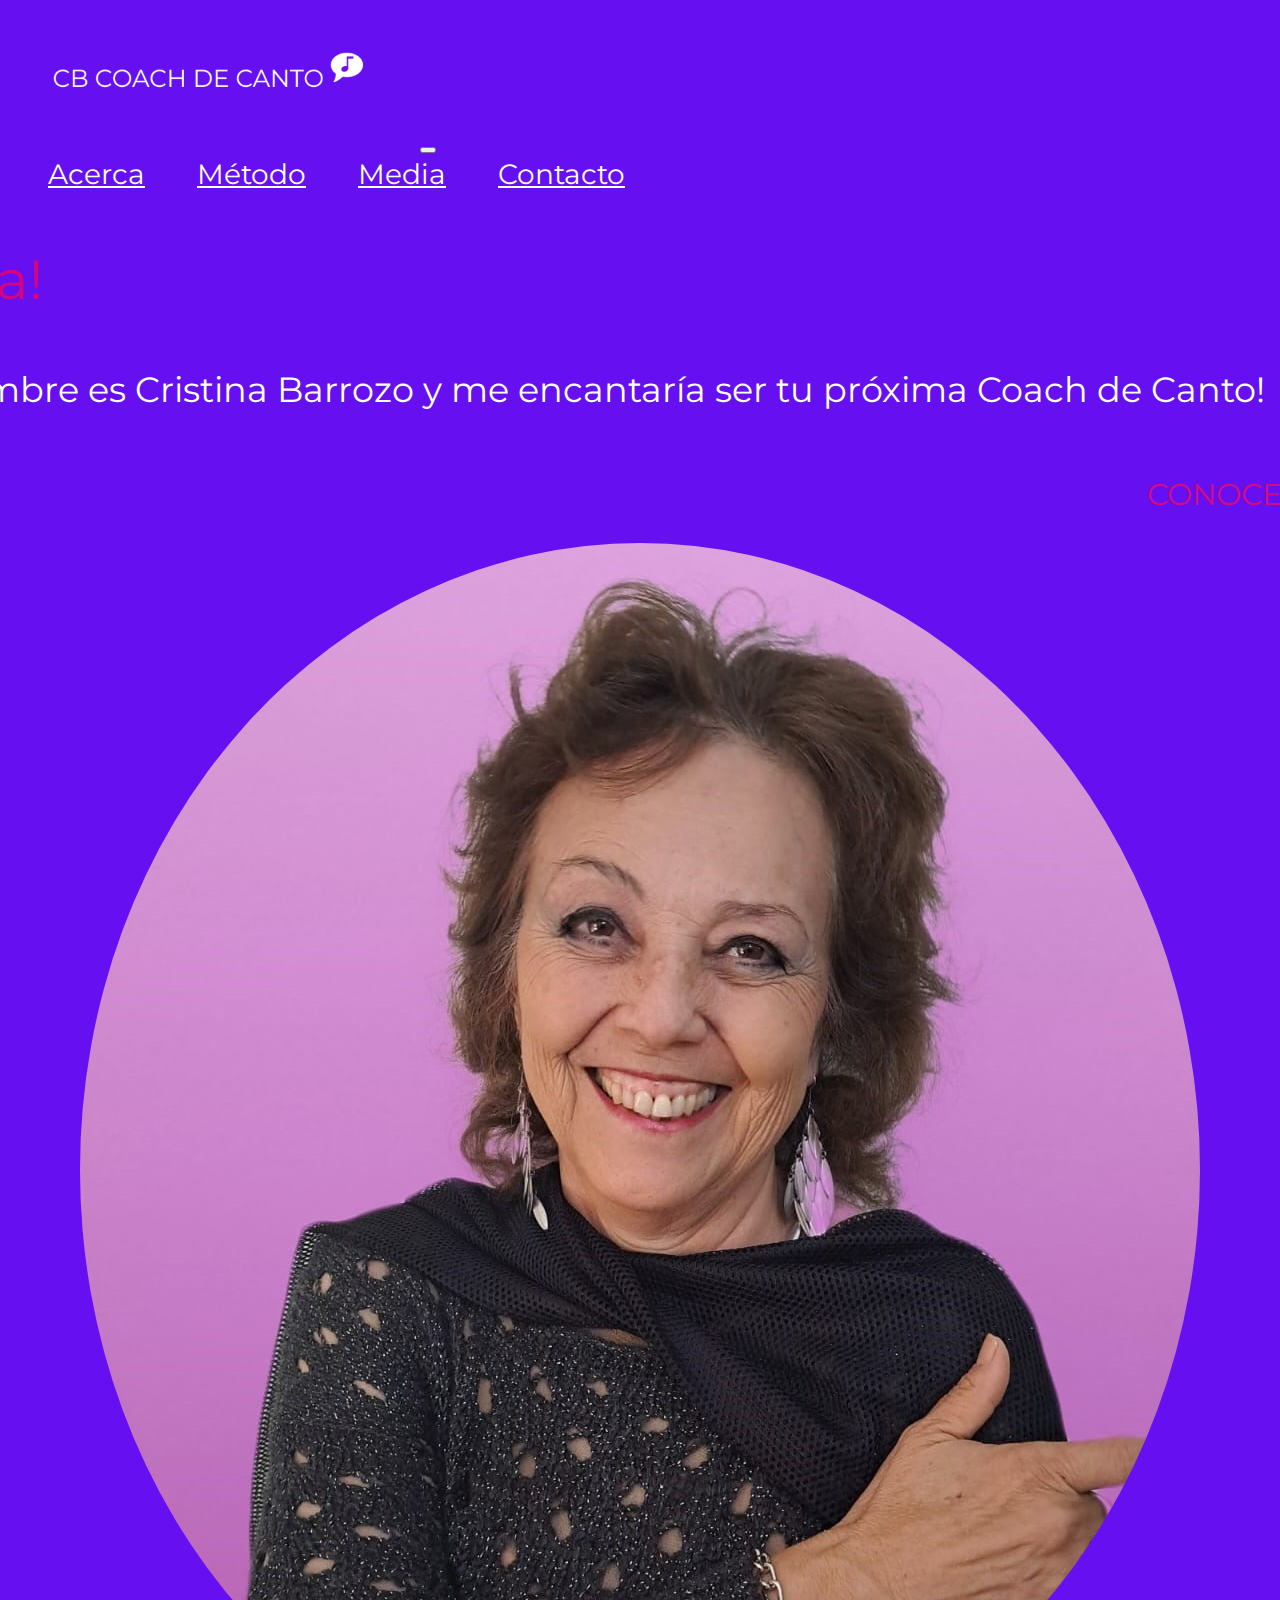
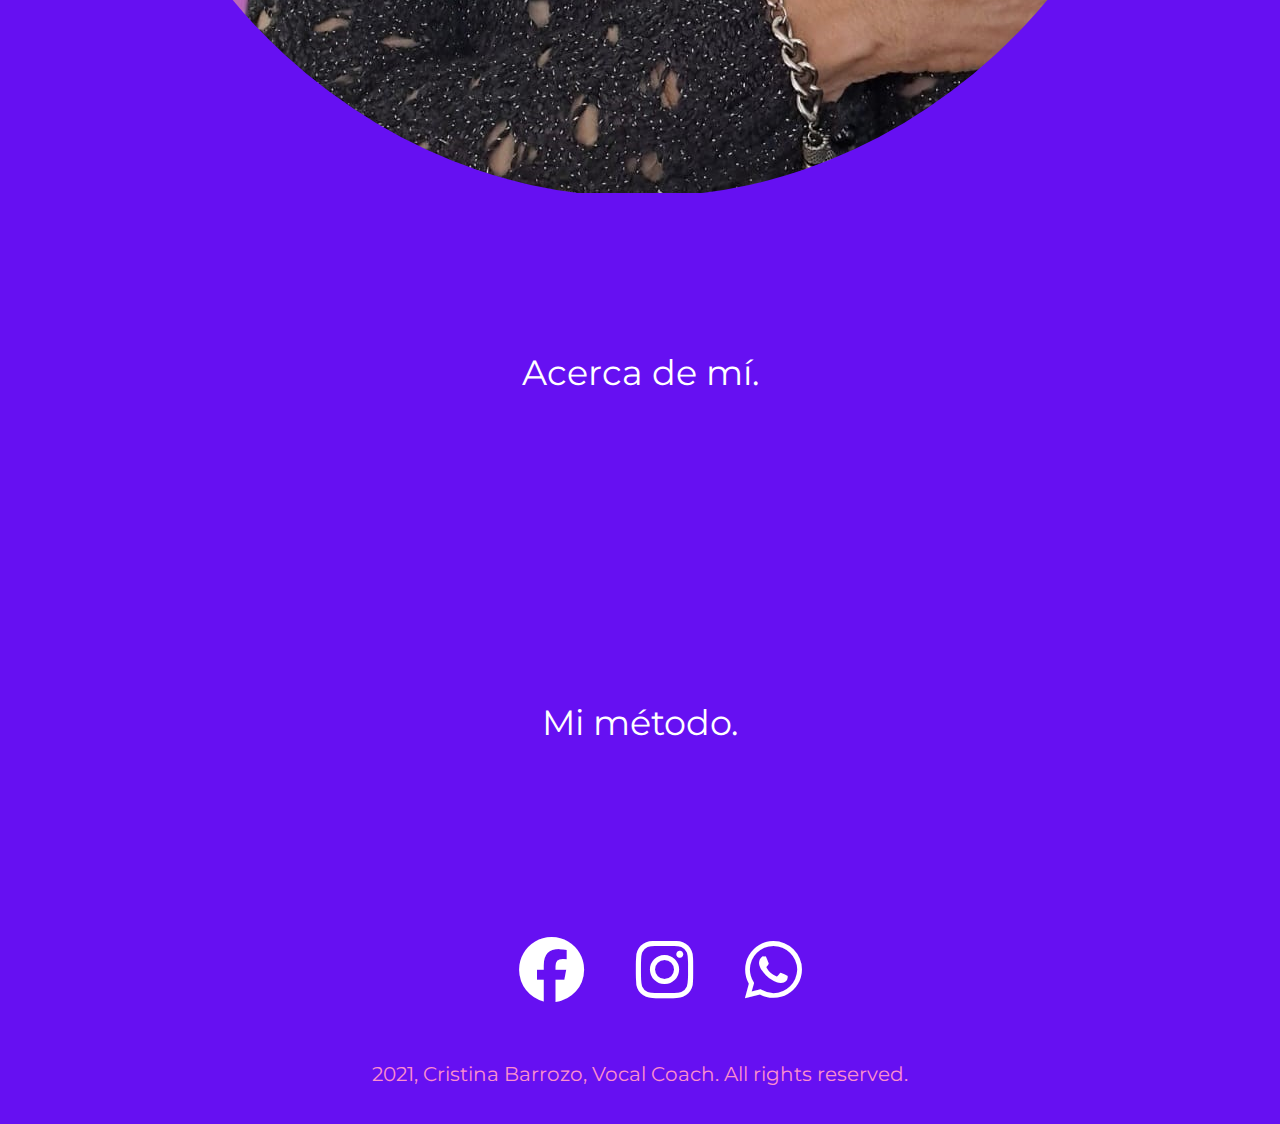
<file: index.html>
<!DOCTYPE html>
<html lang="en">
<head>
    <meta charset="UTF-8">
    <meta http-equiv="X-UA-Compatible" content="IE=edge">
    <meta name="viewport" content="width=device-width, initial-scale=1.0">
    <link rel="shortcut icon" href="/imagenes/imagenes/logos/Logo.ico"
    <link rel="preconnect" href="https://fonts.googleapis.com">
    <link rel="preconnect" href="https://fonts.gstatic.com" crossorigin>
    <link href="https://fonts.googleapis.com/css2?family=Lato&family=Montserrat:wght@700&display=swap" rel="stylesheet">
    <link rel="stylesheet" href="https://cdn.jsdelivr.net/npm/bootstrap-icons@1.8.3/font/bootstrap-icons.css">
    <link rel="stylesheet" href="https://cdnjs.cloudflare.com/ajax/libs/font-awesome/6.1.1/css/all.min.css">
    <link href="https://cdn.jsdelivr.net/npm/bootstrap@5.2.0-beta1/dist/css/bootstrap.min.css" rel="stylesheet" integrity="sha384-0evHe/X+R7YkIZDRvuzKMRqM+OrBnVFBL6DOitfPri4tjfHxaWutUpFmBp4vmVor" crossorigin="anonymous">
    <link rel="stylesheet" href="style.css">
    <title>CB Vocal Coach</title>
</head>

<body>
        
        <!--INICIO HEADER-->

        <header>
            
            <nav class="navbar navbar-expand-lg barra-navegacion">
                <div class="container-fluid">
                  <a class="navbar-brand" href="index.html"><img src="./fotos/CB COACH DE CANTO.png" alt=""></a>
                  <button class="navbar-toggler" type="button" data-bs-toggle="collapse" data-bs-target="#navbarNavAltMarkup" aria-controls="navbarNavAltMarkup" aria-expanded="false" aria-label="Toggle navigation">
                    <span class="navbar-toggler-icon"></span>
                  </button>
                  <div class="collapse navbar-collapse" id="navbarNavAltMarkup" style="flex-grow: initial">
                    <div class="navbar-nav">
                      <a class="nav-link" href="acerca.html">Acerca</a>
                      <a class="nav-link" href="metodo.html">Método</a>
                      <a class="nav-link" href="media.html">Media</a>
                      <a class="nav-link" href="contacto.html">Contacto</a>
                    </div>
                  </div>
                </div>
              </nav>
        </header>
        
        <!--FIN DEL HEADER-->

        <!--INICIO CONTAINER-FLUID PARA APLICAR EL SISTEMA GRID DE BOOSTRAP-->
        <div class="container-fluid">
        
            <div class="row">
        
              <div class="col-xs-12 col-md-12">
        
                  <div class="pb-3">
        
                        <div class="hola"><p>¡Hola!</p></div>
                        <div class="nombre"><p>Mi nombre es Cristina Barrozo y me encantaría ser tu próxima Coach de Canto!</p></div>
                        <div class="conoce-mas"><a href="contacto.html">CONOCE MAS.-></a></div>
        
                        <div class="col-xs-12 col-md-4">
                          <div class="foto-index"><img src="./fotos/foto-3.jfif" alt=""></div>
                        </div>               
                  </div>    
              </div>
                  
            </div>
                    
                    <div class="row">
        
                        <div class="col-xs-12 col-md-6">
                          <div class="acerca"><a href="acerca.html">Acerca de mí.</a></div>
                        </div> 
        
                        <div class="col-xs-12 col-md-6">
                          <div class="metodo"><a href="metodo.html">Mi método.</a></div>
                        </div>
        
                    </div>
        
                    <div class="row">
        
                        <div class="col-xs-12 col-md-12">
                          <ul class="iconos">
            
                            <div>
                        
                                <a href=""></a><i class="fa-brands fa-facebook"></i>
                        
                                <a href=""></a><i class="fa-brands fa-instagram"></i>
                        
                                <a href="contacto.html"><i class="fa-brands fa-whatsapp"></i></a>
                        
                            </div>
                        
                        </ul>
                        
                        <div class="copyright">
            
                          <p>2021, Cristina Barrozo, Vocal Coach. All rights reserved.</p></div>                 
                    </div>
            
        </div>
   
    
    <!--FIN DEL CONTAINER-FLUID-->
    <!--LINKS DE JS DE BOOSTRAP-->
    <script src="https://cdn.jsdelivr.net/npm/@popperjs/core@2.11.5/dist/umd/popper.min.js" integrity="sha384-Xe+8cL9oJa6tN/veChSP7q+mnSPaj5Bcu9mPX5F5xIGE0DVittaqT5lorf0EI7Vk" crossorigin="anonymous"></script>
    <script src="https://cdn.jsdelivr.net/npm/bootstrap@5.2.0-beta1/dist/js/bootstrap.min.js" integrity="sha384-kjU+l4N0Yf4ZOJErLsIcvOU2qSb74wXpOhqTvwVx3OElZRweTnQ6d31fXEoRD1Jy" crossorigin="anonymous"></script>

    <!--FIN DE LOS LINKS DE JS DE BOOSTRAP-->

  </body>

<!--FIN BODY-->

</html>
</file>
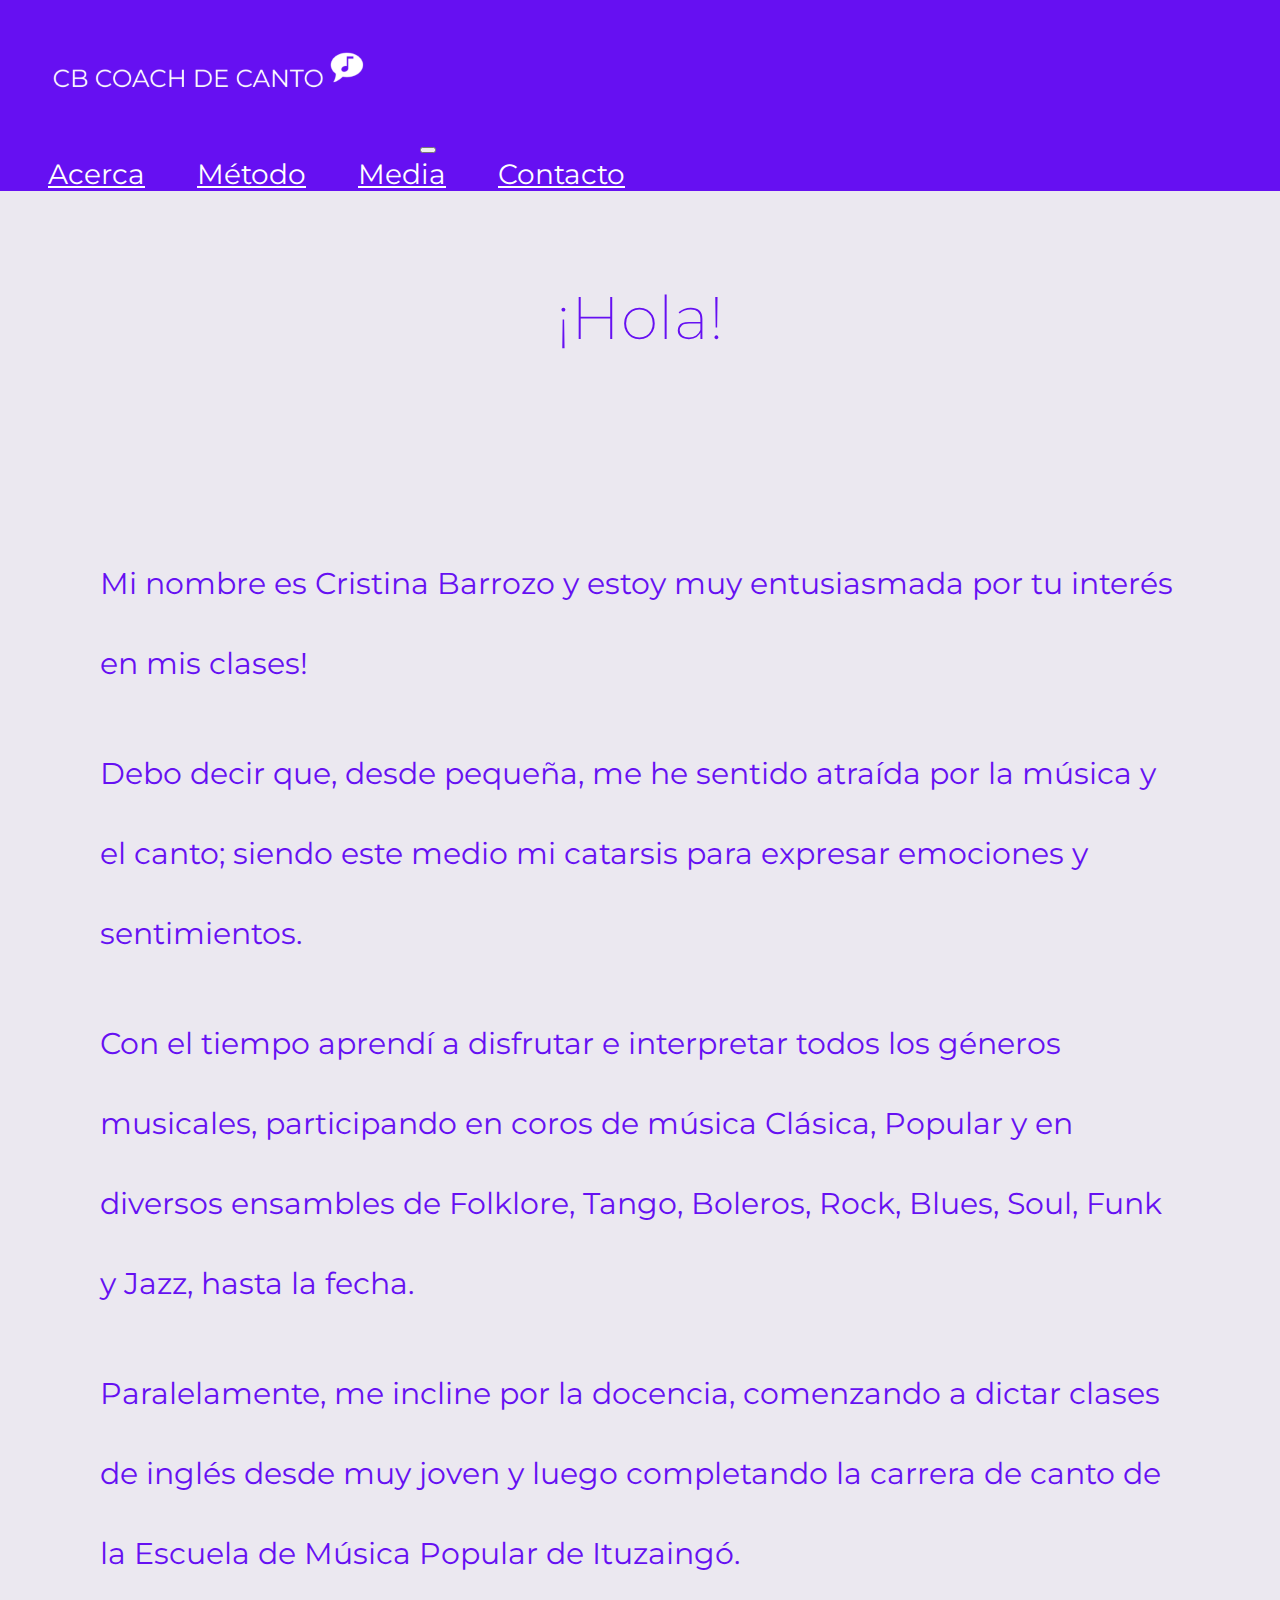
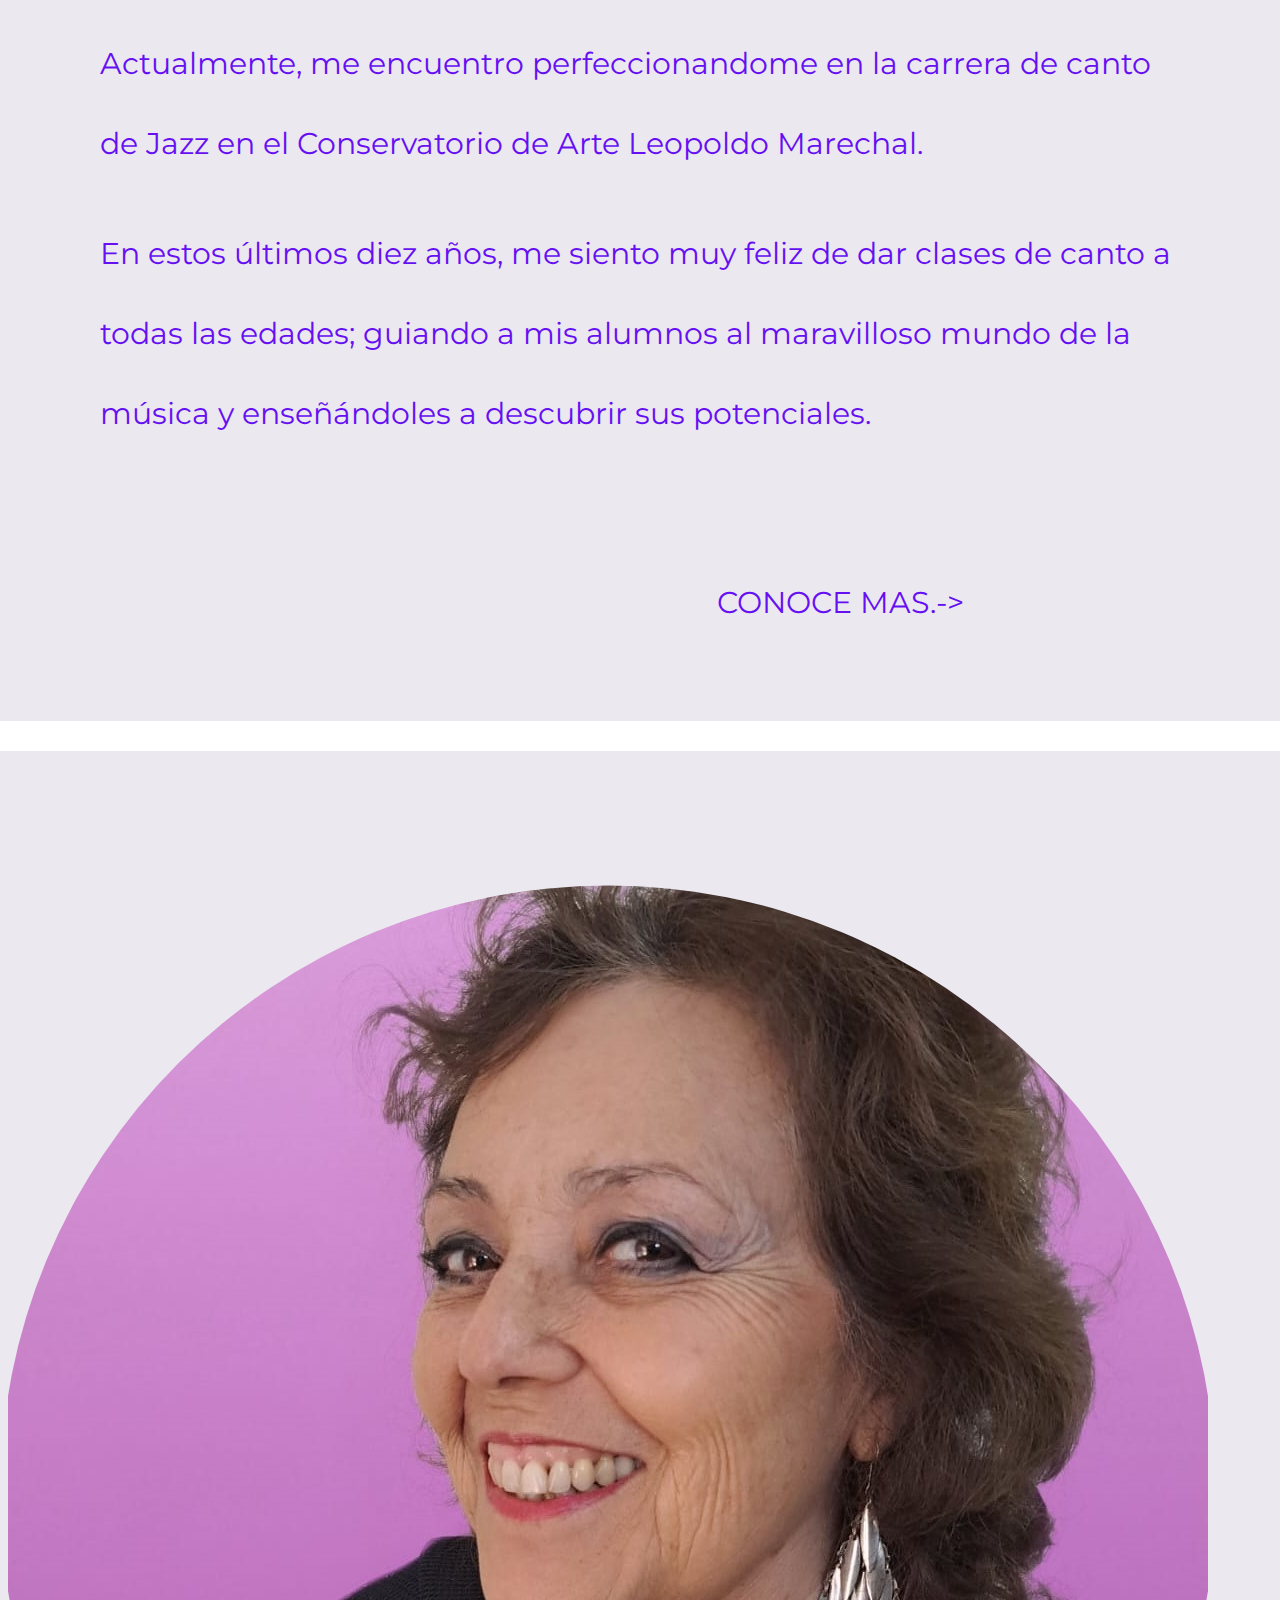
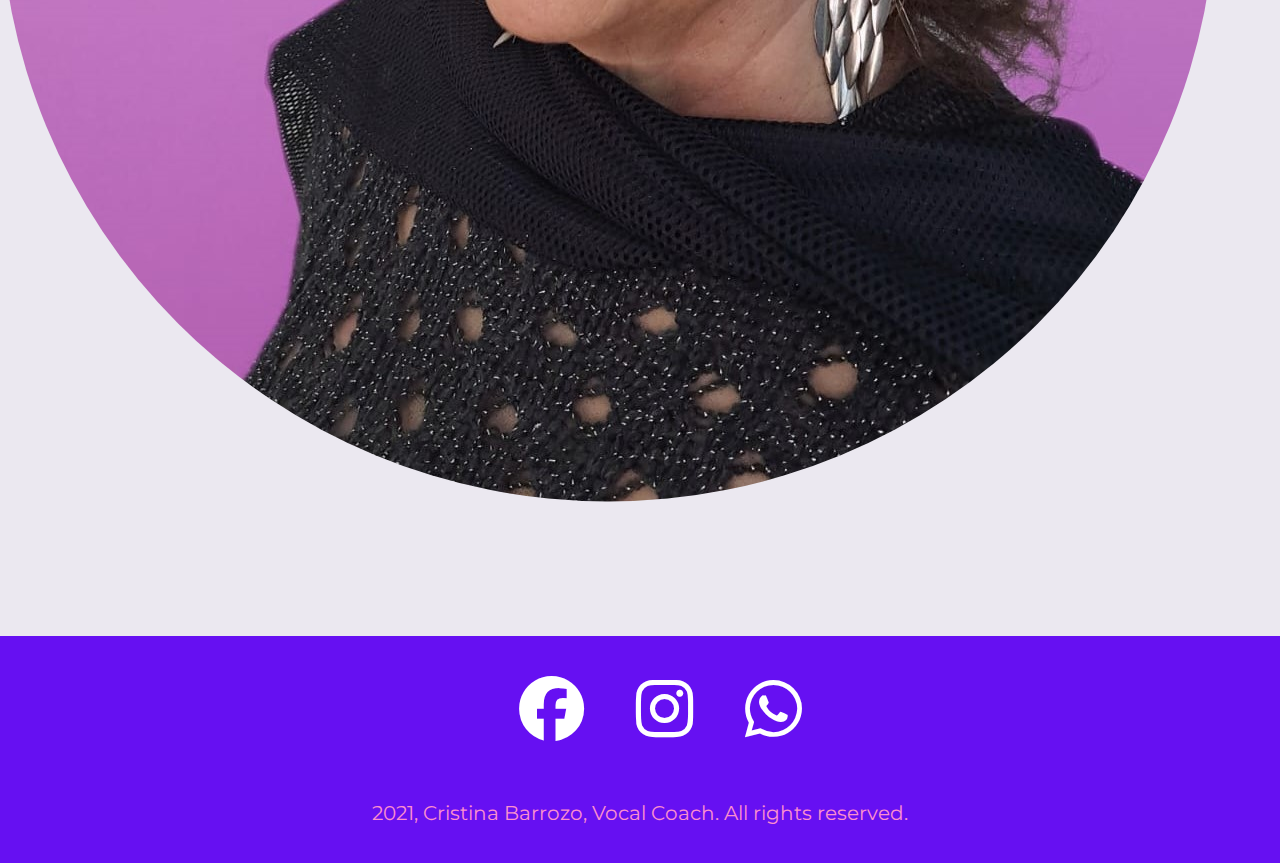
<file: acerca.html>
<!DOCTYPE html>
<html lang="en">
<head>
    <meta charset="UTF-8">
    <meta http-equiv="X-UA-Compatible" content="IE=edge">
    <meta name="viewport" content="width=device-width, initial-scale=1.0">
    <link rel="shortcut icon" href="/imagenes/imagenes/logos/Logo.ico"
    <link rel="preconnect" href="https://fonts.googleapis.com">
    <link rel="preconnect" href="https://fonts.gstatic.com" crossorigin>
    <link href="https://fonts.googleapis.com/css2?family=Lato&family=Montserrat:wght@700&display=swap" rel="stylesheet">
    <link rel="stylesheet" href="https://cdn.jsdelivr.net/npm/bootstrap-icons@1.8.3/font/bootstrap-icons.css">
    <link rel="stylesheet" href="https://cdnjs.cloudflare.com/ajax/libs/font-awesome/6.1.1/css/all.min.css">
    <link href="https://cdn.jsdelivr.net/npm/bootstrap@5.2.0-beta1/dist/css/bootstrap.min.css" rel="stylesheet" integrity="sha384-0evHe/X+R7YkIZDRvuzKMRqM+OrBnVFBL6DOitfPri4tjfHxaWutUpFmBp4vmVor" crossorigin="anonymous">
    <link rel="stylesheet" href="style.css">
    <title>Acerca de mí</title>
</head>

<body>
        
        <!--INICIO HEADER-->

        <header>
            
            <nav class="navbar navbar-expand-lg barra-navegacion">
                <div class="container-fluid">
                  <a class="navbar-brand" href="index.html"><img src="./fotos/CB COACH DE CANTO.png" alt=""></a>
                  <button class="navbar-toggler" type="button" data-bs-toggle="collapse" data-bs-target="#navbarNavAltMarkup" aria-controls="navbarNavAltMarkup" aria-expanded="false" aria-label="Toggle navigation">
                    <span class="navbar-toggler-icon"></span>
                  </button>
                  <div class="collapse navbar-collapse" id="navbarNavAltMarkup" style="flex-grow: initial">
                    <div class="navbar-nav">
                      <a class="nav-link" href="acerca.html">Acerca</a>
                      <a class="nav-link" href="metodo.html">Método</a>
                      <a class="nav-link" href="media.html">Media</a>
                      <a class="nav-link" href="contacto.html">Contacto</a>
                    </div>
                  </div>
                </div>
              </nav>
        </header>
        
        <!--FIN DEL HEADER-->

<!--INICIO CONTAINER-FLUID PARA APLICAR EL SISTEMA GRID DE BOOSTRAP-->

<div class="container-fluid acerca">
        
    <div class="row">
      <div class="col-xs-12 col-md-7">
        <div class="hola-acerca"><p>¡Hola!</p></div>
        <div class="presentacion-acerca">
          <p>Mi nombre es Cristina Barrozo y estoy muy entusiasmada por tu interés en mis clases!</p> 
          <p>Debo decir que, desde pequeña, me he sentido atraída por la música y el canto; siendo este
          medio mi catarsis para expresar emociones y sentimientos.</p>
          <p>Con el tiempo aprendí a disfrutar e interpretar todos los géneros musicales, participando en coros de música Clásica, Popular y en diversos ensambles de Folklore, Tango, Boleros, Rock, Blues, Soul, Funk y Jazz,
          hasta la fecha.</p>
          <p>Paralelamente, me incline por la docencia, comenzando a dictar clases de inglés desde muy joven y luego completando la carrera de canto de la Escuela de Música Popular de Ituzaingó.</p>
          <p>Actualmente, me encuentro perfeccionandome en la carrera de canto de Jazz en el Conservatorio de Arte Leopoldo Marechal.</p> 
          <p>En estos últimos diez años, me siento muy feliz de dar clases de canto a todas las edades; guiando a mis alumnos al maravilloso mundo de la música y enseñándoles a descubrir sus potenciales.</p></div>
        <div class="conoce-mas-acerca"><a href="metodo.html">CONOCE MAS.-></a></div></div>  
      
        <div class="col-xs-12 col-md-5">
        <div class="foto-acerca"><img src="./fotos/foto_9 - copia.jfif" alt=""></div></div>
    </div>               
   

    <div class="row">

      <div class="col-xs-12 col-md-12">
        <ul class="iconos">
          <div>
            <a href=""></a><i class="fa-brands fa-facebook"></i>
            <a href=""></a><i class="fa-brands fa-instagram"></i>
            <a href="contacto.html"><i class="fa-brands fa-whatsapp"></i></a>
          </div>
        </ul>
        
        <div class="copyright">
          <p>2021, Cristina Barrozo, Vocal Coach. All rights reserved.</p></div>                 
      </div>
  
        <!--FIN DEL CONTAINER-FLUID-->
        <!--LINKS DE JS DE BOOSTRAP-->
        <script src="https://cdn.jsdelivr.net/npm/@popperjs/core@2.11.5/dist/umd/popper.min.js" integrity="sha384-Xe+8cL9oJa6tN/veChSP7q+mnSPaj5Bcu9mPX5F5xIGE0DVittaqT5lorf0EI7Vk" crossorigin="anonymous"></script>
        <script src="https://cdn.jsdelivr.net/npm/bootstrap@5.2.0-beta1/dist/js/bootstrap.min.js" integrity="sha384-kjU+l4N0Yf4ZOJErLsIcvOU2qSb74wXpOhqTvwVx3OElZRweTnQ6d31fXEoRD1Jy" crossorigin="anonymous"></script>

    <!--FIN DE LOS LINKS DE JS DE BOOSTRAP-->

  </body>

<!--FIN BODY-->

</html>
</file>
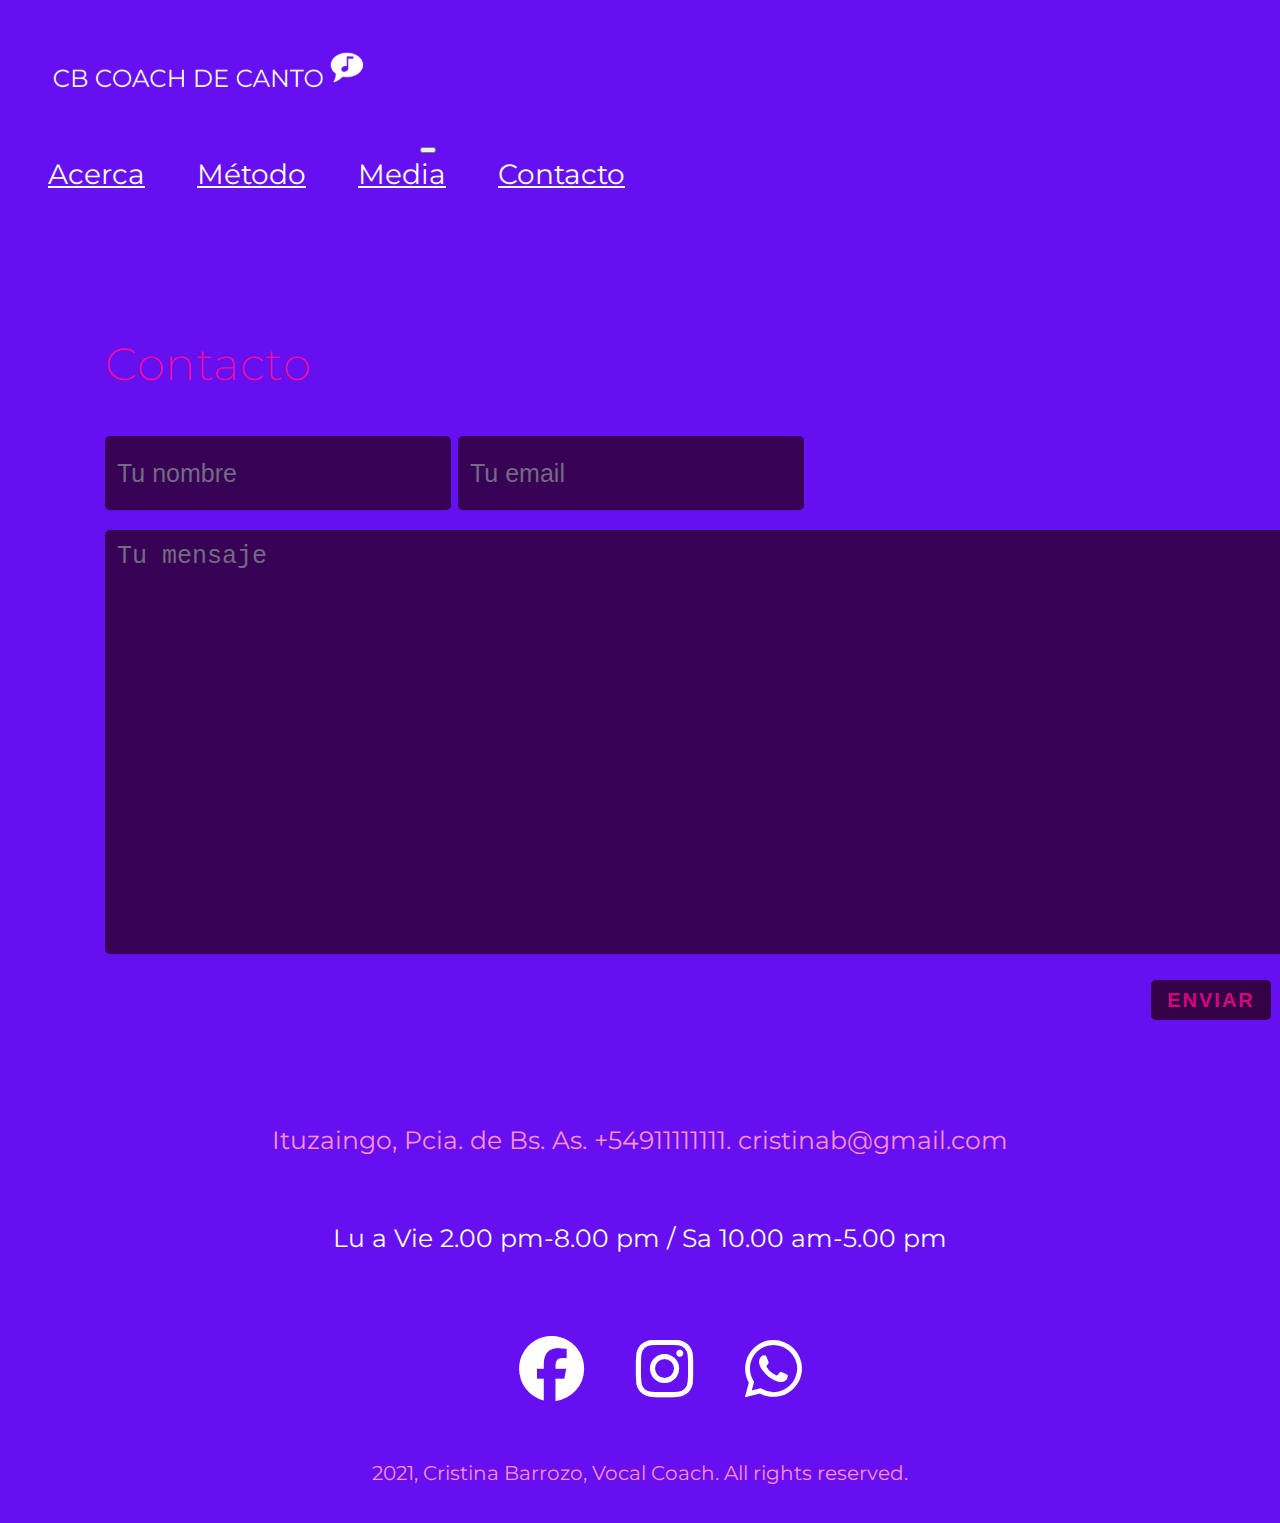
<file: contacto.html>
<!DOCTYPE html>
<html lang="en">
<head>
    <meta charset="UTF-8">
    <meta http-equiv="X-UA-Compatible" content="IE=edge">
    <meta name="viewport" content="width=device-width, initial-scale=1.0">
    <link rel="shortcut icon" href="/imagenes/imagenes/logos/Logo.ico"
    <link rel="preconnect" href="https://fonts.googleapis.com">
    <link rel="preconnect" href="https://fonts.gstatic.com" crossorigin>
    <link href="https://fonts.googleapis.com/css2?family=Lato&family=Montserrat:wght@700&display=swap" rel="stylesheet">
    <link rel="stylesheet" href="https://cdn.jsdelivr.net/npm/bootstrap-icons@1.8.3/font/bootstrap-icons.css">
    <link rel="stylesheet" href="https://cdnjs.cloudflare.com/ajax/libs/font-awesome/6.1.1/css/all.min.css">
    <link href="https://cdn.jsdelivr.net/npm/bootstrap@5.2.0-beta1/dist/css/bootstrap.min.css" rel="stylesheet" integrity="sha384-0evHe/X+R7YkIZDRvuzKMRqM+OrBnVFBL6DOitfPri4tjfHxaWutUpFmBp4vmVor" crossorigin="anonymous">
    <link rel="stylesheet" href="style.css">
    <title>Contacto</title>
</head>

<body>
        
        <!--INICIO HEADER-->

        <header>
            
            <nav class="navbar navbar-expand-lg barra-navegacion">
                <div class="container-fluid">
                  <a class="navbar-brand" href="index.html"><img src="./fotos/CB COACH DE CANTO.png" alt=""></a>
                  <button class="navbar-toggler" type="button" data-bs-toggle="collapse" data-bs-target="#navbarNavAltMarkup" aria-controls="navbarNavAltMarkup" aria-expanded="false" aria-label="Toggle navigation">
                    <span class="navbar-toggler-icon"></span>
                  </button>
                  <div class="collapse navbar-collapse" id="navbarNavAltMarkup" style="flex-grow: initial">
                    <div class="navbar-nav">
                      <a class="nav-link" href="acerca.html">Acerca</a>
                      <a class="nav-link" href="metodo.html">Método</a>
                      <a class="nav-link" href="media.html">Media</a>
                      <a class="nav-link" href="contacto.html">Contacto</a>
                    </div>
                  </div>
                </div>
              </nav>
        </header>
        
        <!--FIN DEL HEADER-->

        <div class="container-fluid contacto">
        
            <div class="row">
                <div class="col-xs-12 col-md-12">
                    <div class="pagina-contacto">
                        <div class="head-contacto"><p>Contacto</p></div>
                        <div class="formulario-contacto">
                            <form class="contacto" action="" method="post">
        
                                <input type="text" name="nombre" class="text-box" placeholder="Tu nombre" required>

                                <input type="email" name="email" class="text-box" placeholder="Tu email" required>

                                <textarea name="message" rows="15" class="text-message" placeholder="Tu mensaje" required></textarea>

                                <input type="submit" class="send-btn" value="Enviar"></div>
                    </div>
                </div>               
            </div> 
        
            <div class="row">
        
              <div class="col-xs-12 col-md-12">

                <div class="ubicacion"><p>Ituzaingo, Pcia. de Bs. As. +54911111111. cristinab@gmail.com</p></div>  
            
                <div class="horario"><p>Lu a Vie 2.00 pm-8.00 pm / Sa 10.00 am-5.00 pm</p></div>

                <ul class="iconos">
                  <div>
                    <a href=""></a><i class="fa-brands fa-facebook"></i>
                    <a href=""></a><i class="fa-brands fa-instagram"></i>
                    <a href="contacto.html"><i class="fa-brands fa-whatsapp"></i></a>
                  </div>
                </ul>
                
                <div class="copyright">
                  <p>2021, Cristina Barrozo, Vocal Coach. All rights reserved.</p></div>                 
              </div>
  
              <!--FIN DEL CONTAINER-FLUID-->
          
              <!--LINKS DE JS DE BOOSTRAP-->
          <script src="https://cdn.jsdelivr.net/npm/@popperjs/core@2.11.5/dist/umd/popper.min.js" integrity="sha384-Xe+8cL9oJa6tN/veChSP7q+mnSPaj5Bcu9mPX5F5xIGE0DVittaqT5lorf0EI7Vk" crossorigin="anonymous"></script>
          <script src="https://cdn.jsdelivr.net/npm/bootstrap@5.2.0-beta1/dist/js/bootstrap.min.js" integrity="sha384-kjU+l4N0Yf4ZOJErLsIcvOU2qSb74wXpOhqTvwVx3OElZRweTnQ6d31fXEoRD1Jy" crossorigin="anonymous"></script>
  
      <!--FIN DE LOS LINKS DE JS DE BOOSTRAP-->
  
    </body>
  
  <!--FIN BODY-->
  
  </html>
</file>
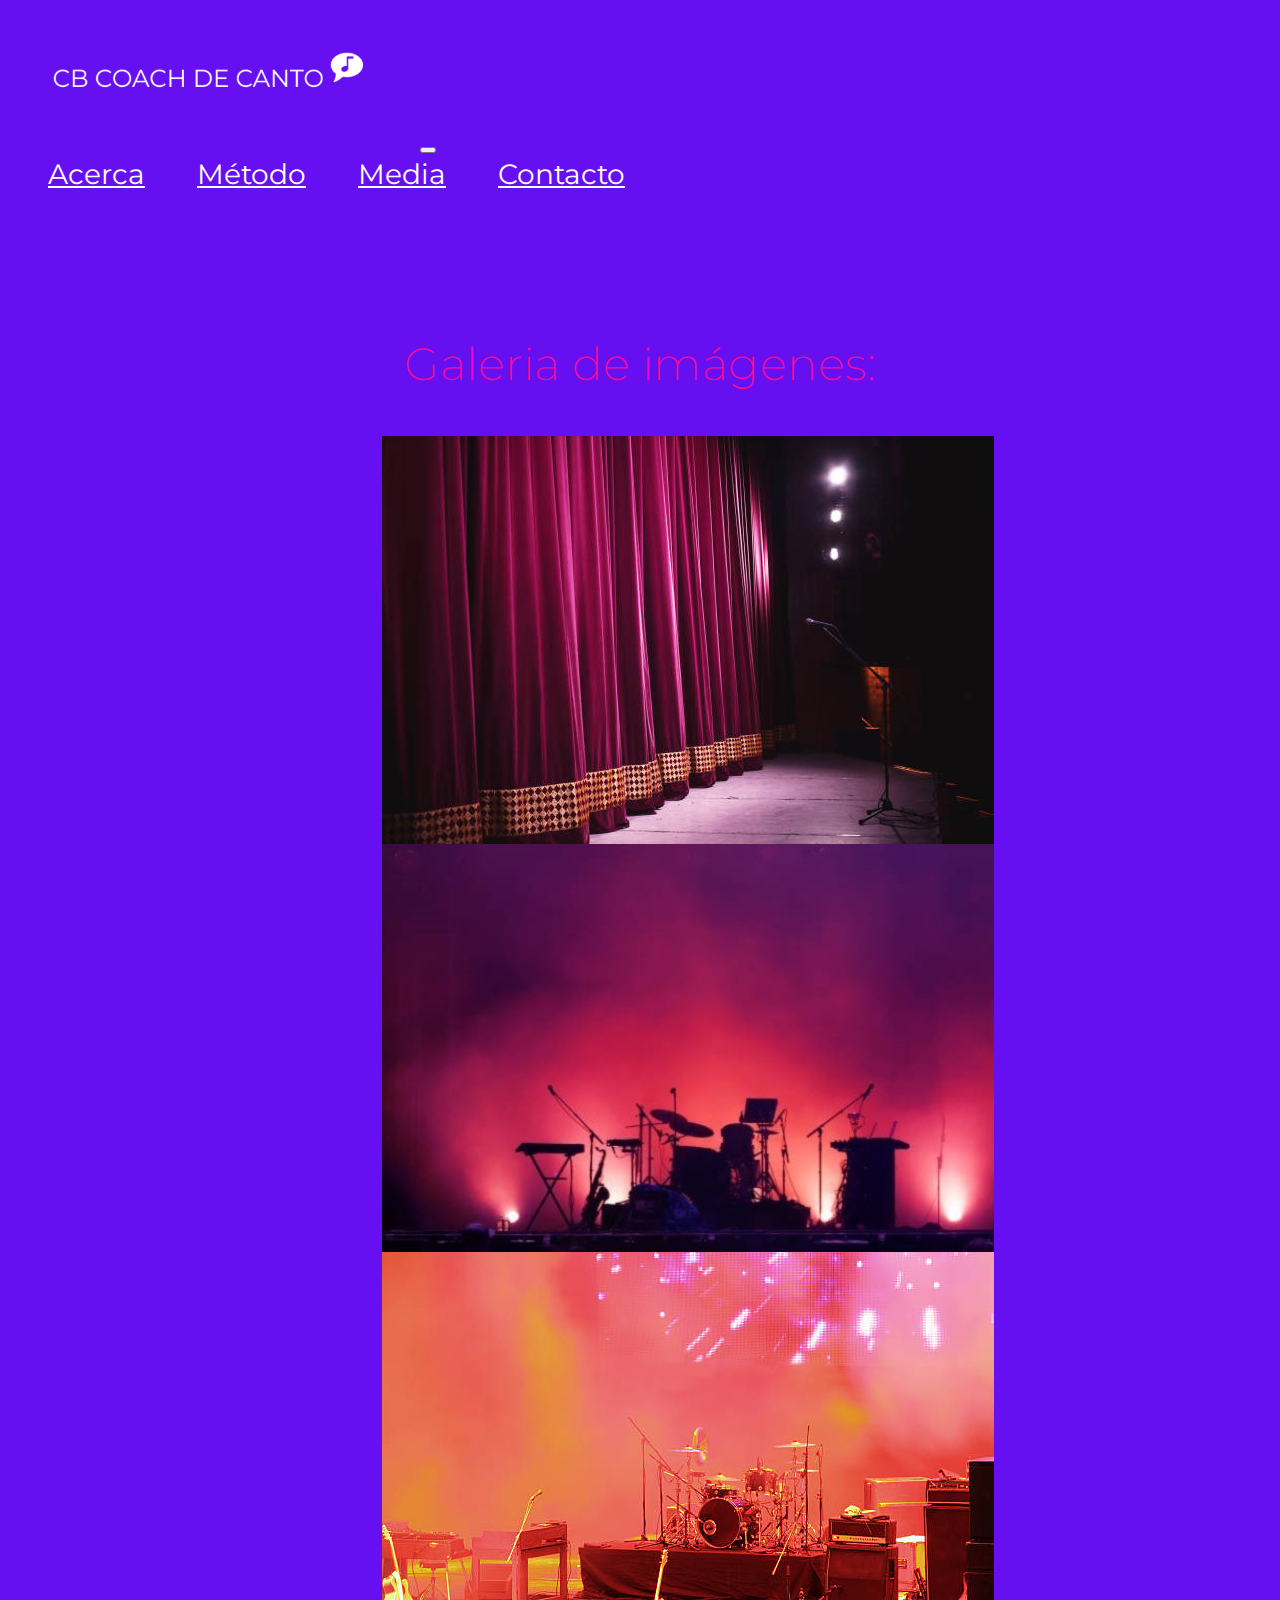
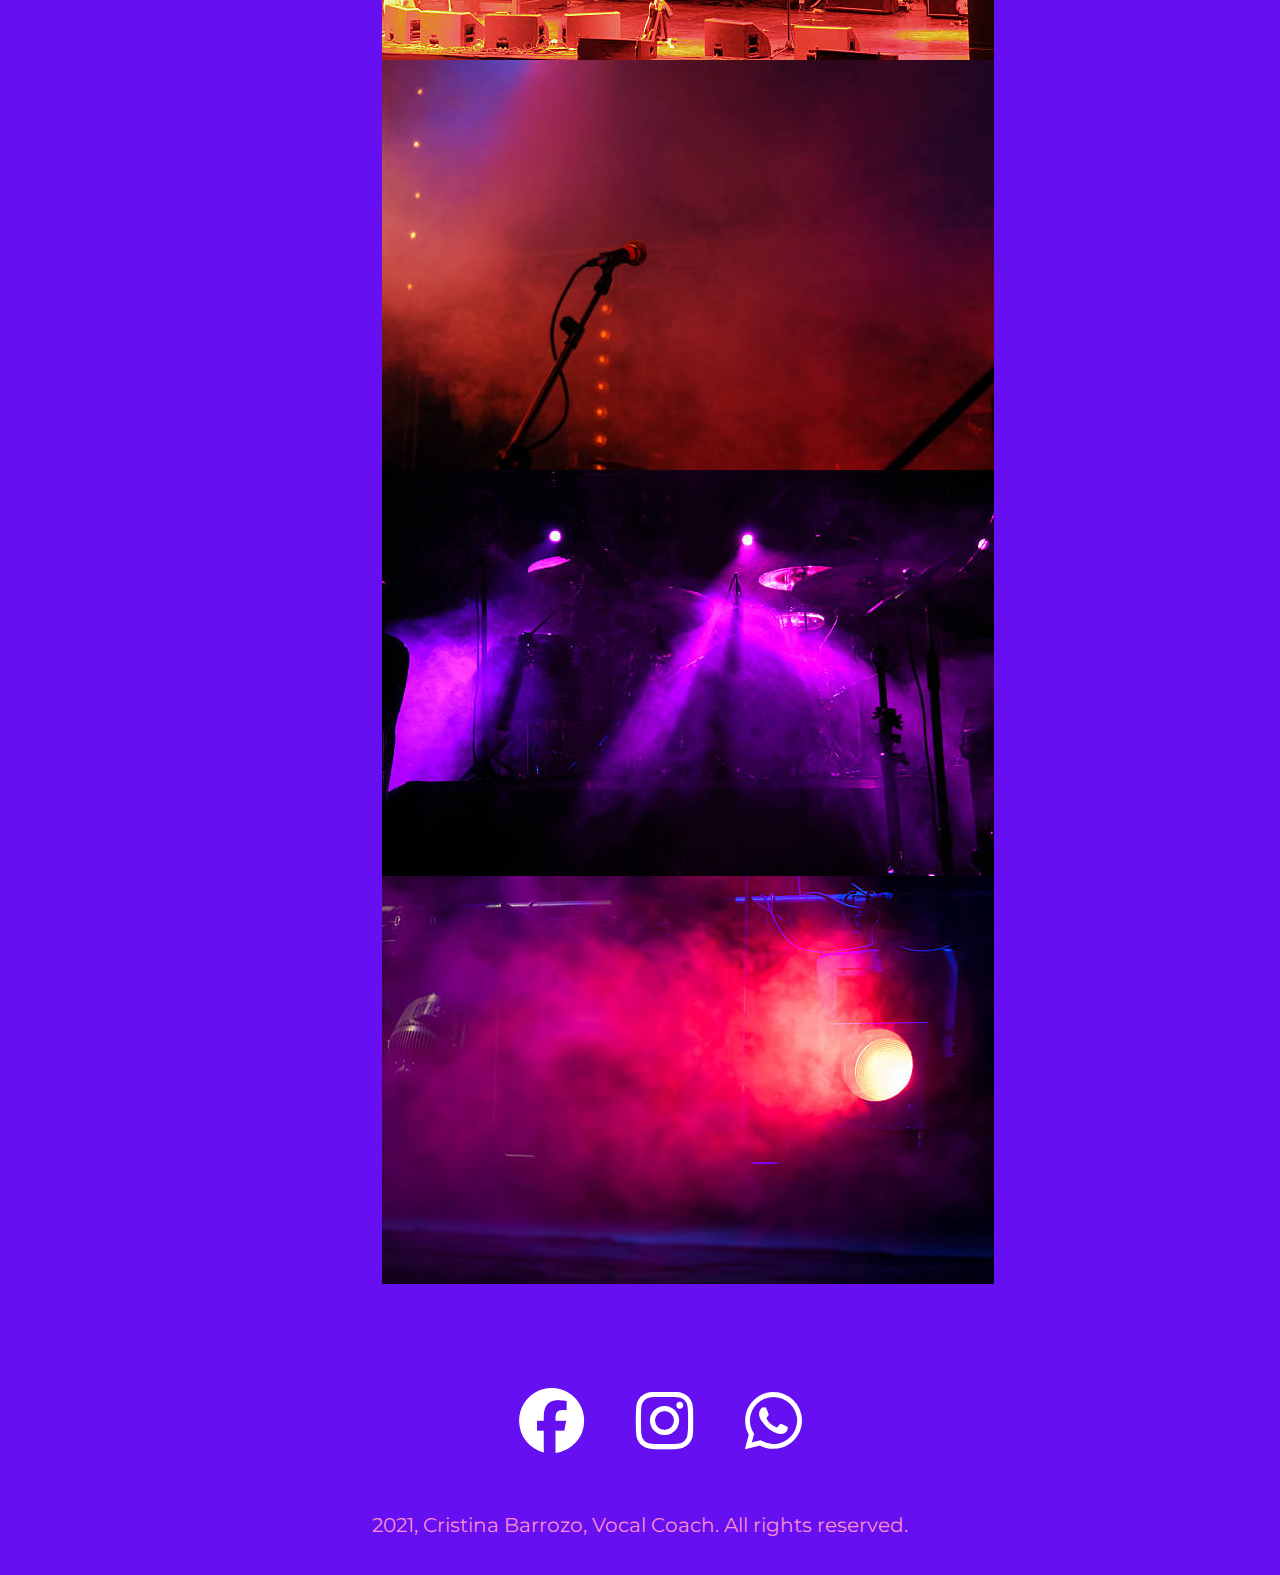
<file: media.html>
<!DOCTYPE html>
<html lang="en">
<head>
    <meta charset="UTF-8">
    <meta http-equiv="X-UA-Compatible" content="IE=edge">
    <meta name="viewport" content="width=device-width, initial-scale=1.0">
    <link rel="shortcut icon" href="/imagenes/imagenes/logos/Logo.ico"
    <link rel="preconnect" href="https://fonts.googleapis.com">
    <link rel="preconnect" href="https://fonts.gstatic.com" crossorigin>
    <link href="https://fonts.googleapis.com/css2?family=Lato&family=Montserrat:wght@700&display=swap" rel="stylesheet">
    <link rel="stylesheet" href="https://cdn.jsdelivr.net/npm/bootstrap-icons@1.8.3/font/bootstrap-icons.css">
    <link rel="stylesheet" href="https://cdnjs.cloudflare.com/ajax/libs/font-awesome/6.1.1/css/all.min.css">
    <link href="https://cdn.jsdelivr.net/npm/bootstrap@5.2.0-beta1/dist/css/bootstrap.min.css" rel="stylesheet" integrity="sha384-0evHe/X+R7YkIZDRvuzKMRqM+OrBnVFBL6DOitfPri4tjfHxaWutUpFmBp4vmVor" crossorigin="anonymous">
    <link rel="stylesheet" href="style.css">
    <title>Media</title>
</head>

<body>
        
        <!--INICIO HEADER-->

        <header>
            
            <nav class="navbar navbar-expand-lg barra-navegacion">
                <div class="container-fluid">
                  <a class="navbar-brand" href="index.html"><img src="./fotos/CB COACH DE CANTO.png" alt=""></a>
                  <button class="navbar-toggler" type="button" data-bs-toggle="collapse" data-bs-target="#navbarNavAltMarkup" aria-controls="navbarNavAltMarkup" aria-expanded="false" aria-label="Toggle navigation">
                    <span class="navbar-toggler-icon"></span>
                  </button>
                  <div class="collapse navbar-collapse" id="navbarNavAltMarkup" style="flex-grow: initial">
                    <div class="navbar-nav">
                      <a class="nav-link" href="acerca.html">Acerca</a>
                      <a class="nav-link" href="metodo.html">Método</a>
                      <a class="nav-link" href="media.html">Media</a>
                      <a class="nav-link" href="contacto.html">Contacto</a>
                    </div>
                  </div>
                </div>
              </nav>
        </header>
        
        <!--FIN DEL HEADER-->
        
        <div class="container-fluid media">
        
          <div class="row">
              <div class="col-xs-12 col-md-12">
               <div class="imagenes"><p>Galeria de imágenes:</p></div>
                <div class="galeria-imagenes">
                  <img src="./imagenes/imagenes/escenario-musica/escenario-musica6.jpg" alt="">
                  <img src="./imagenes/imagenes/escenario-musica/escenario-musica7.jpg" alt="">
                  <img src="./imagenes/imagenes/escenario-musica/escenariomusica-10.jpg" alt="">
                  <img src="./imagenes/imagenes/escenario-musica/escenariomusica-11.jpg" alt="">
                  <img src="./imagenes/imagenes/escenario-musica/escenariomusica-12.jpg" alt="">
                  <img src="./imagenes/imagenes/escenario-musica/escenariomusica-13.jpg" alt="">
                </div>
              </div>
          </div>               
         
      
          <div class="row">
      
            <div class="col-xs-12 col-md-12">
              <ul class="iconos">
                <div>
                  <a href=""></a><i class="fa-brands fa-facebook"></i>
                  <a href=""></a><i class="fa-brands fa-instagram"></i>
                  <a href="contacto.html"><i class="fa-brands fa-whatsapp"></i></a>
                </div>
              </ul>
              
              <div class="copyright">
                <p>2021, Cristina Barrozo, Vocal Coach. All rights reserved.</p></div>                 
            </div>
<!--FIN DEL CONTAINER-FLUID-->
        <!--LINKS DE JS DE BOOSTRAP-->
        <script src="https://cdn.jsdelivr.net/npm/@popperjs/core@2.11.5/dist/umd/popper.min.js" integrity="sha384-Xe+8cL9oJa6tN/veChSP7q+mnSPaj5Bcu9mPX5F5xIGE0DVittaqT5lorf0EI7Vk" crossorigin="anonymous"></script>
        <script src="https://cdn.jsdelivr.net/npm/bootstrap@5.2.0-beta1/dist/js/bootstrap.min.js" integrity="sha384-kjU+l4N0Yf4ZOJErLsIcvOU2qSb74wXpOhqTvwVx3OElZRweTnQ6d31fXEoRD1Jy" crossorigin="anonymous"></script>

    <!--FIN DE LOS LINKS DE JS DE BOOSTRAP-->

  </body>

<!--FIN BODY-->

</html>
</file>
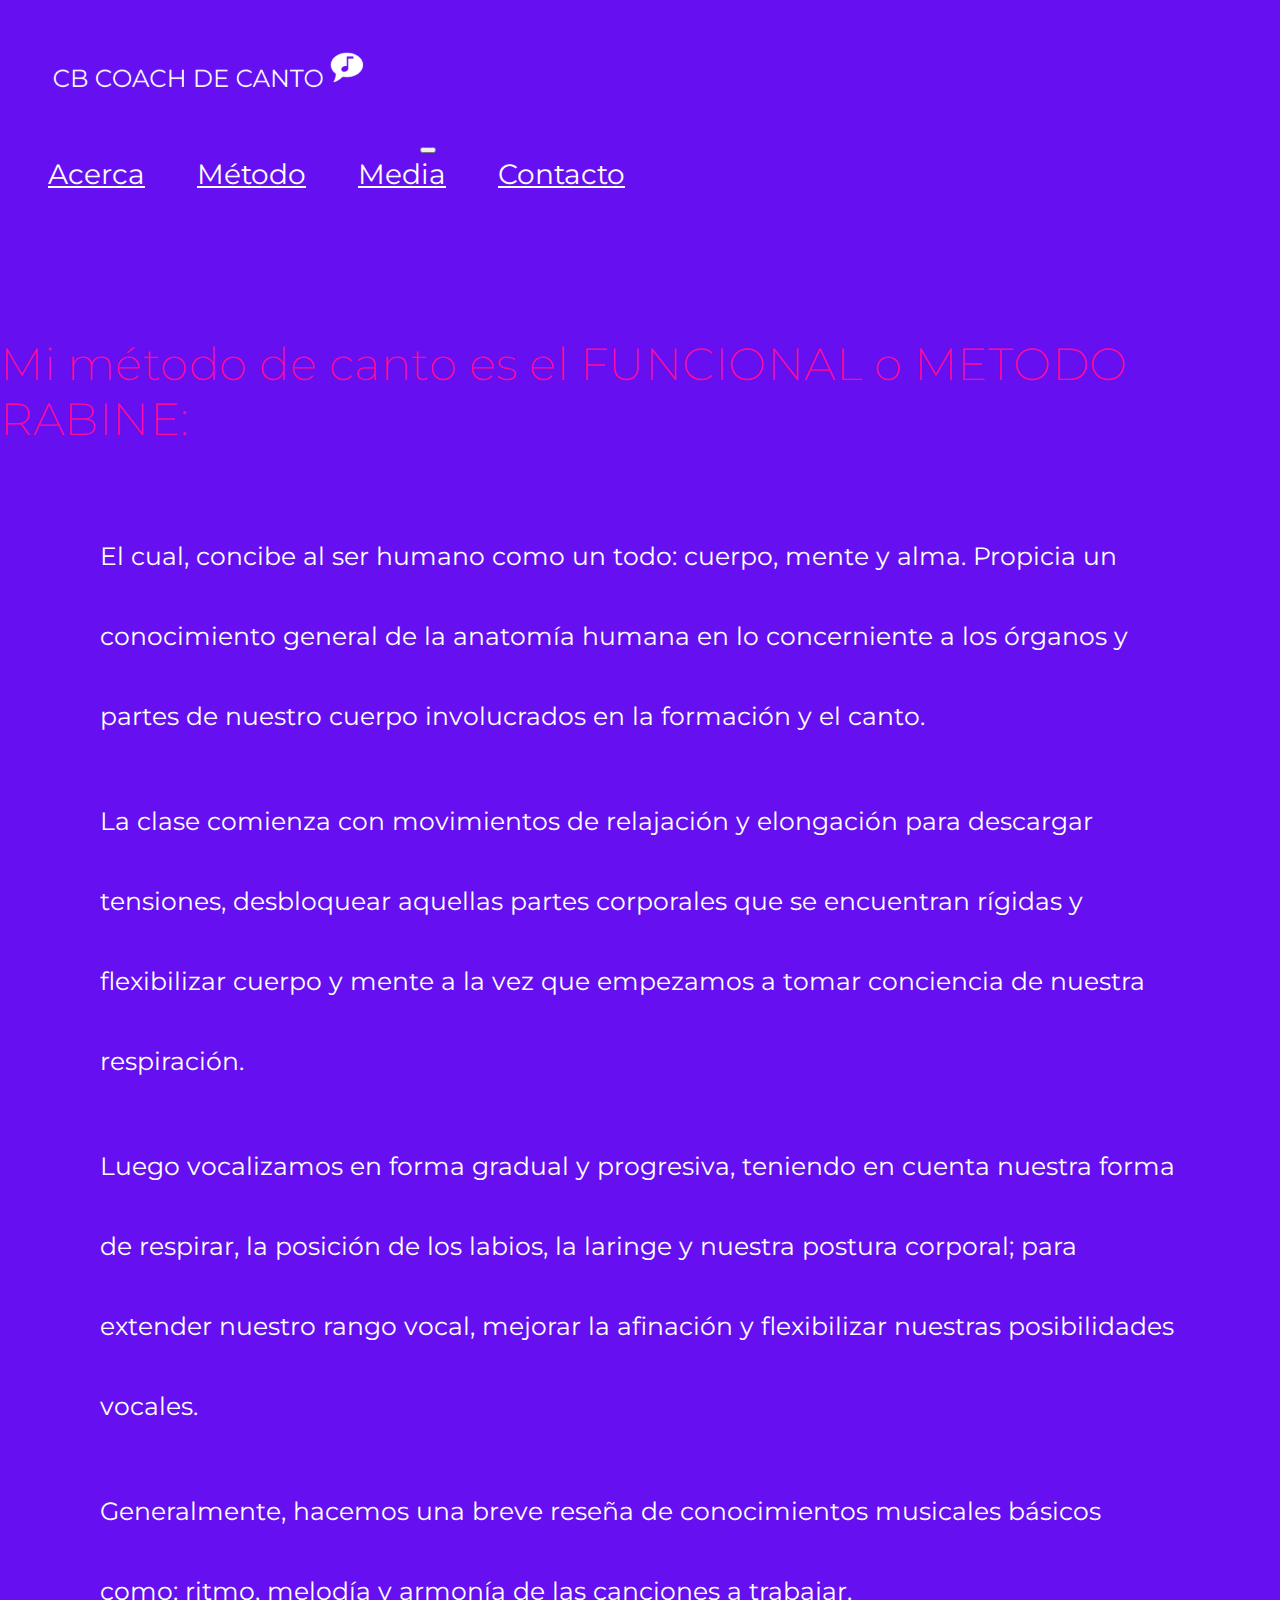
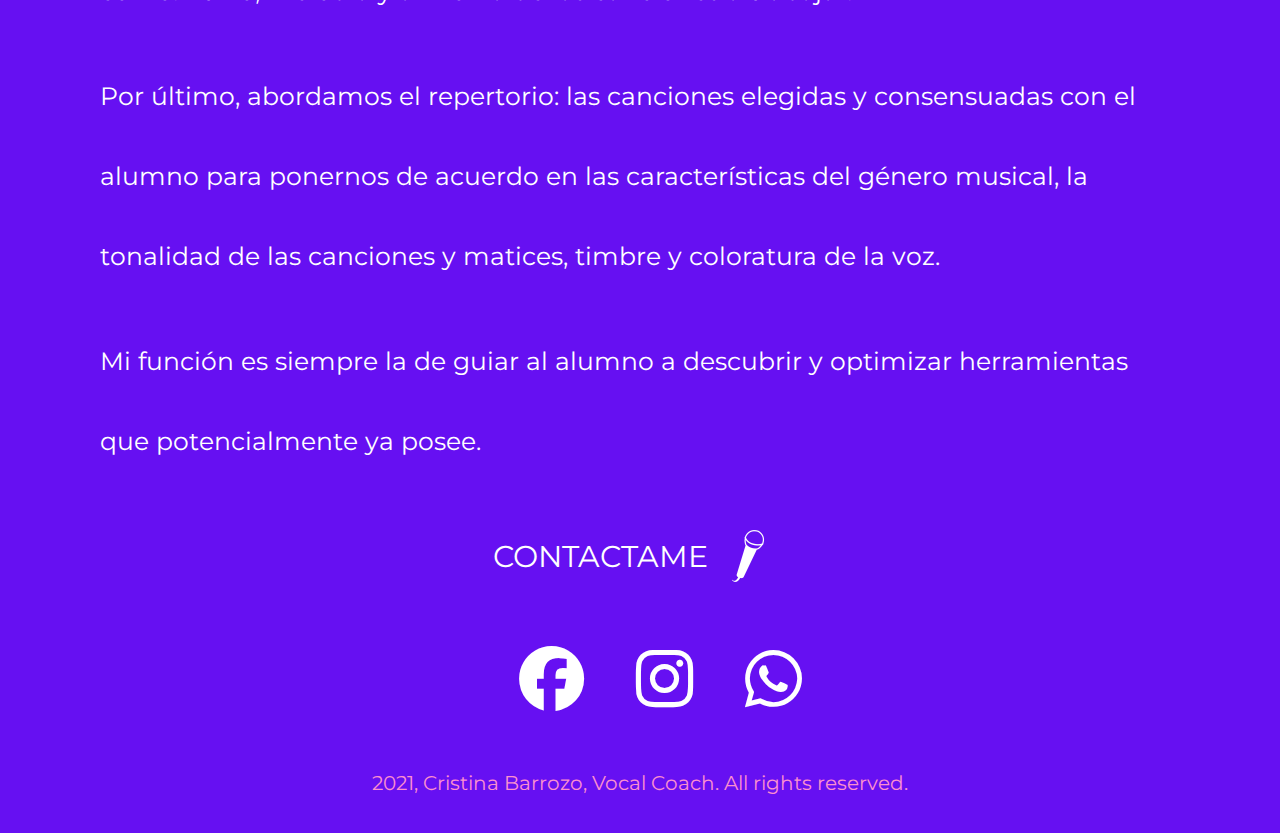
<file: metodo.html>
<!DOCTYPE html>
<html lang="en">
<head>
    <meta charset="UTF-8">
    <meta http-equiv="X-UA-Compatible" content="IE=edge">
    <meta name="viewport" content="width=device-width, initial-scale=1.0">
    <link rel="shortcut icon" href="/imagenes/imagenes/logos/Logo.ico"
    <link rel="preconnect" href="https://fonts.googleapis.com">
    <link rel="preconnect" href="https://fonts.gstatic.com" crossorigin>
    <link href="https://fonts.googleapis.com/css2?family=Lato&family=Montserrat:wght@700&display=swap" rel="stylesheet">
    <link rel="stylesheet" href="https://cdn.jsdelivr.net/npm/bootstrap-icons@1.8.3/font/bootstrap-icons.css">
    <link rel="stylesheet" href="https://cdnjs.cloudflare.com/ajax/libs/font-awesome/6.1.1/css/all.min.css">
    <link href="https://cdn.jsdelivr.net/npm/bootstrap@5.2.0-beta1/dist/css/bootstrap.min.css" rel="stylesheet" integrity="sha384-0evHe/X+R7YkIZDRvuzKMRqM+OrBnVFBL6DOitfPri4tjfHxaWutUpFmBp4vmVor" crossorigin="anonymous">
    <link rel="stylesheet" href="style.css">
    <title>Mi método</title>
</head>

<body>
        
        <!--INICIO HEADER-->

        <header>
            
            <nav class="navbar navbar-expand-lg barra-navegacion">
                <div class="container-fluid">
                  <a class="navbar-brand" href="index.html"><img src="./fotos/CB COACH DE CANTO.png" alt=""></a>
                  <button class="navbar-toggler" type="button" data-bs-toggle="collapse" data-bs-target="#navbarNavAltMarkup" aria-controls="navbarNavAltMarkup" aria-expanded="false" aria-label="Toggle navigation">
                    <span class="navbar-toggler-icon"></span>
                  </button>
                  <div class="collapse navbar-collapse" id="navbarNavAltMarkup" style="flex-grow: initial">
                    <div class="navbar-nav">
                      <a class="nav-link" href="acerca.html">Acerca</a>
                      <a class="nav-link" href="metodo.html">Método</a>
                      <a class="nav-link" href="media.html">Media</a>
                      <a class="nav-link" href="contacto.html">Contacto</a>
                    </div>
                  </div>
                </div>
              </nav>
        </header>
        
        <!--FIN DEL HEADER-->

        <div class="container-fluid metodo">
        
          <div class="row">
              <div class="col-xs-12 col-md-12">
               <div class="rabine"><p>Mi método de canto es el FUNCIONAL o METODO RABINE:</p></div>
                <div class="metodo-cuerpo">
                  <p>El cual, concibe al ser humano como un todo: cuerpo, mente y alma. 
                  Propicia un conocimiento general de la anatomía humana en lo concerniente 
                  a los órganos y partes de nuestro cuerpo involucrados en la formación y el canto.</p> 
                  <p>La clase comienza con movimientos de relajación y elongación para descargar tensiones, desbloquear aquellas partes corporales que se encuentran rígidas y flexibilizar cuerpo y mente a la vez que empezamos a tomar conciencia de nuestra respiración.</p>  
                  <p>Luego vocalizamos en forma gradual y progresiva, teniendo en cuenta nuestra forma de respirar, la posición de los labios, la laringe y nuestra postura corporal; para extender nuestro rango vocal, mejorar la afinación y flexibilizar nuestras posibilidades vocales.</p>   
                  <p>Generalmente, hacemos una breve reseña de conocimientos musicales básicos como: ritmo, melodía y armonía de las canciones a trabajar.</p>    
                  <p>Por último, abordamos el repertorio: las canciones elegidas y consensuadas con el alumno para ponernos de acuerdo en las características del género musical, la tonalidad de las canciones y matices, timbre y coloratura de la voz.</p>  
                  <p>Mi función es siempre la de guiar al alumno a descubrir y optimizar herramientas que potencialmente ya posee.</p></div>
              <div class="contactame-metodo"><a href="contacto.html">CONTACTAME</a><img class="microfono" src="./fotos/logomicrophono1.png" alt=""></div></div>  
          </div>               
         
      
          <div class="row">
      
            <div class="col-xs-12 col-md-12">
              <ul class="iconos">
                <div>
                  <a href=""></a><i class="fa-brands fa-facebook"></i>
                  <a href=""></a><i class="fa-brands fa-instagram"></i>
                  <a href="contacto.html"><i class="fa-brands fa-whatsapp"></i></a>
                </div>
              </ul>
              
              <div class="copyright">
                <p>2021, Cristina Barrozo, Vocal Coach. All rights reserved.</p></div>                 
            </div>
    
            <!--FIN DEL CONTAINER-FLUID-->
        <!--LINKS DE JS DE BOOSTRAP-->
        <script src="https://cdn.jsdelivr.net/npm/@popperjs/core@2.11.5/dist/umd/popper.min.js" integrity="sha384-Xe+8cL9oJa6tN/veChSP7q+mnSPaj5Bcu9mPX5F5xIGE0DVittaqT5lorf0EI7Vk" crossorigin="anonymous"></script>
        <script src="https://cdn.jsdelivr.net/npm/bootstrap@5.2.0-beta1/dist/js/bootstrap.min.js" integrity="sha384-kjU+l4N0Yf4ZOJErLsIcvOU2qSb74wXpOhqTvwVx3OElZRweTnQ6d31fXEoRD1Jy" crossorigin="anonymous"></script>

    <!--FIN DE LOS LINKS DE JS DE BOOSTRAP-->

  </body>

<!--FIN BODY-->

</html>
</file>
<file: style.css>
/*SETEO VALORES DEL BODY*/

body{
    padding: 0;
    margin: 0;
    font-family: 'Lato', sans-serif;
    font-family: 'Montserrat', sans-serif;
}

/*INICIO DEL HEADER DE TODAS LAS PAGINAS*/

.barra-navegacion{
    background-color: #6610f2;
}

.navbar-brand {
    color: #FFF;
    font-size: 28px;
}

.navbar-nav a{
    color: #FFF;
    font-size: 28px;
    margin-left: 3rem;
}

.navbar-nav a:hover{
    display: flex;
    align-items: center;
    justify-content: end;
    color: rgb(250, 8, 177);
}

/*FIN DEL HEADER*/

/*INCIO SECCION HOLA INDEX*/
.col-md-12{
    background-color: #edddf3;
    
}

.hola{
    color: #d6047f;
    font-size: 55px;
    font: bold;
    margin: 30px;
    letter-spacing: 0.5px;
    animation: abcd 10s infinite;
}

@keyframes abcd{
    0%{margin-left:30px}
    10%{margin-left:15px}
    20%{margin-left:30px}
    30%{margin-right:15px}
    40%{margin-right:30px}
    50%{margin-left:15px}
    60%{margin-left:30px}
    70%{margin-right:15px}
    80%{margin-right:30px}
    90%{margin-left:15px}
    100{margin-left:30px}
}

.nombre{
    color: #FFF;
    font-size: 35px;
    margin: 30px;
}

.conoce-mas{
    display: flex;
    align-items: center;
    justify-content: right;
}

.conoce-mas a{
    font-size: 30px;
    color: #d40a80;
    text-decoration: none;
    font: bold;
    margin: 30px;
}

.conoce-mas a:hover{
    color: #fc0b98;
    transition: 0.5s;
    text-shadow: 0 0 7px #fc0b98,
                0 0 30px #fc0b98,
                0 0 80px #fc0b98;
}

/*FIN DE LA SECCION HOLA DEL INDEX*/

/*INCIO DE LAS SECCIONES ACERCA Y METODO DEL INDEX*/

.col-md-6{
    background-color: #6610f2;
    height: 350px;
    display: flex;
    align-items: center;
    justify-content: center;
    
}

.col-md-6 a{
    color: #fff;
    font-size: 35px;
    text-decoration: none;
}

.col-md-6 a:hover{
    color: #d6047f;
    transition: 0.5s;
    text-shadow: 0 0 3px #f78ac9,
                0 0 15px #f78ac9,
                0 0 45px #f78ac9;
}


/*FIN DE LAS SECCIONES ACERCA Y METODO DEL INDEX*/

/*INICIO FOOTER*/

.col-md-12{
    background-color:#6610f2;
    display: flex;
    flex-direction: column;
    align-items: center;
    justify-content: center;
}

.copyright{
    font-size: 20px;
    color: #fc8fce;
    margin-bottom: 18px;
}

.iconos i{
    color: #FFF;
    font-size: 65px;
    line-height: 65px;
    padding: 1.5rem;
}

/*FIN FOOTER*/

/*INICIO FOTO CRISTINA DEL INDEX*/

.foto-index{
    background-size: cover;
    margin: 0 14rem;
    clip-path:ellipse();
    width: 70rem;
   
}

/*FIN FOTO CRISTINA DEL INDEX*/

/*INICIO GRID PAGINA ACERCA*/

.col-md-7{
    background-color:#ebe8f0;
    display: flex;
    align-items: center;
    justify-content: center;
    flex-direction: column;
   
    
}

.hola-acerca{
    color:  #6610f2;
    font-size: 60px;
    font: bold;
    font-weight: 200;
    margin-top: 30px;
    letter-spacing: 0.5px;
    animation: abcd 10s infinite;
}

@keyframes abcd{
    0%{margin-left:30px}
    10%{margin-left:15px}
    20%{margin-left:30px}
    30%{margin-right:15px}
    40%{margin-right:30px}
    50%{margin-left:15px}
    60%{margin-left:30px}
    70%{margin-right:15px}
    80%{margin-right:30px}
    90%{margin-left:15px}
    100{margin-left:30px}
}

.presentacion-acerca{
    color: #6610f2;
    font-size: 30px;
    margin: 100px;
    font:bold;
    line-height: 80px;
    text-shadow: #460129;

}

.conoce-mas-acerca{
    display: flex;
    align-items: center;
    justify-content: right;
}

.conoce-mas-acerca a{
    font-size: 30px;
    color: #6610f2;
    text-decoration: none;
    font: bold;
    margin-left: 400px;
    margin-bottom: 100px;
}

.conoce-mas-acerca a:hover{
    color: #fc0b98;
    transition: 0.5s;
    text-shadow: 0 0 7px #fc0b98,
                0 0 30px #fc0b98,
                0 0 80px #fc0b98;
}

.col-md-5{
    background-color:#ebe8f0;
}

.foto-acerca{
    background-size: cover;
    margin-top: 30px;
    margin-right:100px;
    width:95%;
    clip-path:circle();
    display: flex;
    align-items: center;
    justify-content: center;
      
}

/*FIN GRID PAGINA ACERCA*/

/*DEFINO EL GRID PAGINA METODO*/

.col-md-12{
    background-color:#6610f2;
    display: flex;
    align-items: center;
    justify-content: center;
    flex-direction: column;
    height: 100%;
    
}

.rabine{
    margin-top:100px;
    color:#fc0b98;
    font-size: 45px;
    font: bold;
    font-weight: 200;
    letter-spacing: 0.5px;
    display: flex;
    align-items: center;
    justify-content: center;

}

.metodo-cuerpo{
    color: #fff;
    font-size: 25px;
    font:bold;
    line-height: 80px;
    margin-left: 100px;
    margin-right: 100px;
}

.contactame-metodo{
    background-color:#6610f2;
    display: flex;
    align-items: center;
    justify-content: right;
}

.contactame-metodo a{
    font-size: 30px;
    color:#FFF;
    text-decoration: none;
    font: bold;
    
}



.contactame-metodo a:hover{
    color: #fc0b98;
    transition: 0.5s;
    text-shadow: 0 0 7px #fc0b98,
                0 0 30px #fc0b98,
                0 0 80px #fc0b98;
}

/*FIN PAGINA METODO*/

/*DEFINO EL GRID DE LA PAGINA MEDIA*/


.imagenes{
    margin-top:100px;
    color:#fc0b98;
    font-size: 45px;
    font: bold;
    font-weight: 200;
    letter-spacing: 0.5px;
    display: flex;
    align-items: center;
    justify-content: center;

}

.galeria-imagenes{
    display: flex;
    flex-direction: column;
    justify-content: center;
    margin-left: 6rem;
    margin-bottom: 4rem;
}

/*FIN LA PAGINA MEDIA*/

/*DEFINO LOS VALORES PARA LA PAGINA CONTACTO*/

.pagina-contacto{
    display: flex;
    flex-direction: column;
    justify-content: center;
    margin-left: 6rem;
    margin-bottom: 5rem;
    flex-direction: column;
}

.head-contacto{
    margin-top:100px;
    color:#fc0b98;
    font-size: 45px;
    font: bold;
    font-weight: 200;
    letter-spacing: 0.5px;
}

.ubicacion{
    font-size: 25px;
    color: #fc8fce;
    margin-bottom: 18px;
}

.horario{
    font-size: 25px;
    color:#fff;
    margin-bottom: 18px;
}

.formulario-contacto{
    display: flex;
    align-items: center;
    justify-content: center;
    flex-direction: column;
    color: #fff;
    font-size: 25px;
}

.text-box{
    background: #320146;
    color: #d6047f;
    border: none;
    height: 50px;
    padding: 12px;
    font-size: 25px;
    border-radius: 5px;
    box-shadow: 0 1px 1px rgba(0, 0, 0, 0.1);
    margin-bottom: 20px;
    opacity: 0.9;
}

.text-message{
    background: #320146;
    color: #d6047f;
    border: none;
    width: 100%;
    padding: 12px;
    font-size: 25px;
    border-radius: 5px;
    box-shadow: 0 1px 1px rgba(0, 0, 0, 0.1);
    margin-bottom: 20px;
    opacity: 0.9;
    max-height:400px;

}

.send-btn {
    float: right;
    background: #320146;
    color:#d6047f;
    border: none;
    width: 120px;
    height: 40px;
    font-size: 20px;
    font-weight: 600;
    text-transform: uppercase;
    letter-spacing: 2px;
    border-radius: 5px;
    transition: 0.5s;
    transition-property: background;
    cursor: pointer;
}

.send-btn:hover {
    background:#dc89f5;
    box-shadow: 0 0 5px #dc89f5,
                0 0 20px #dc89f5,
                0 0 60px #dc89f5;
}

/*FIN DE LA PAGINA CONTACTO*/
</file>
